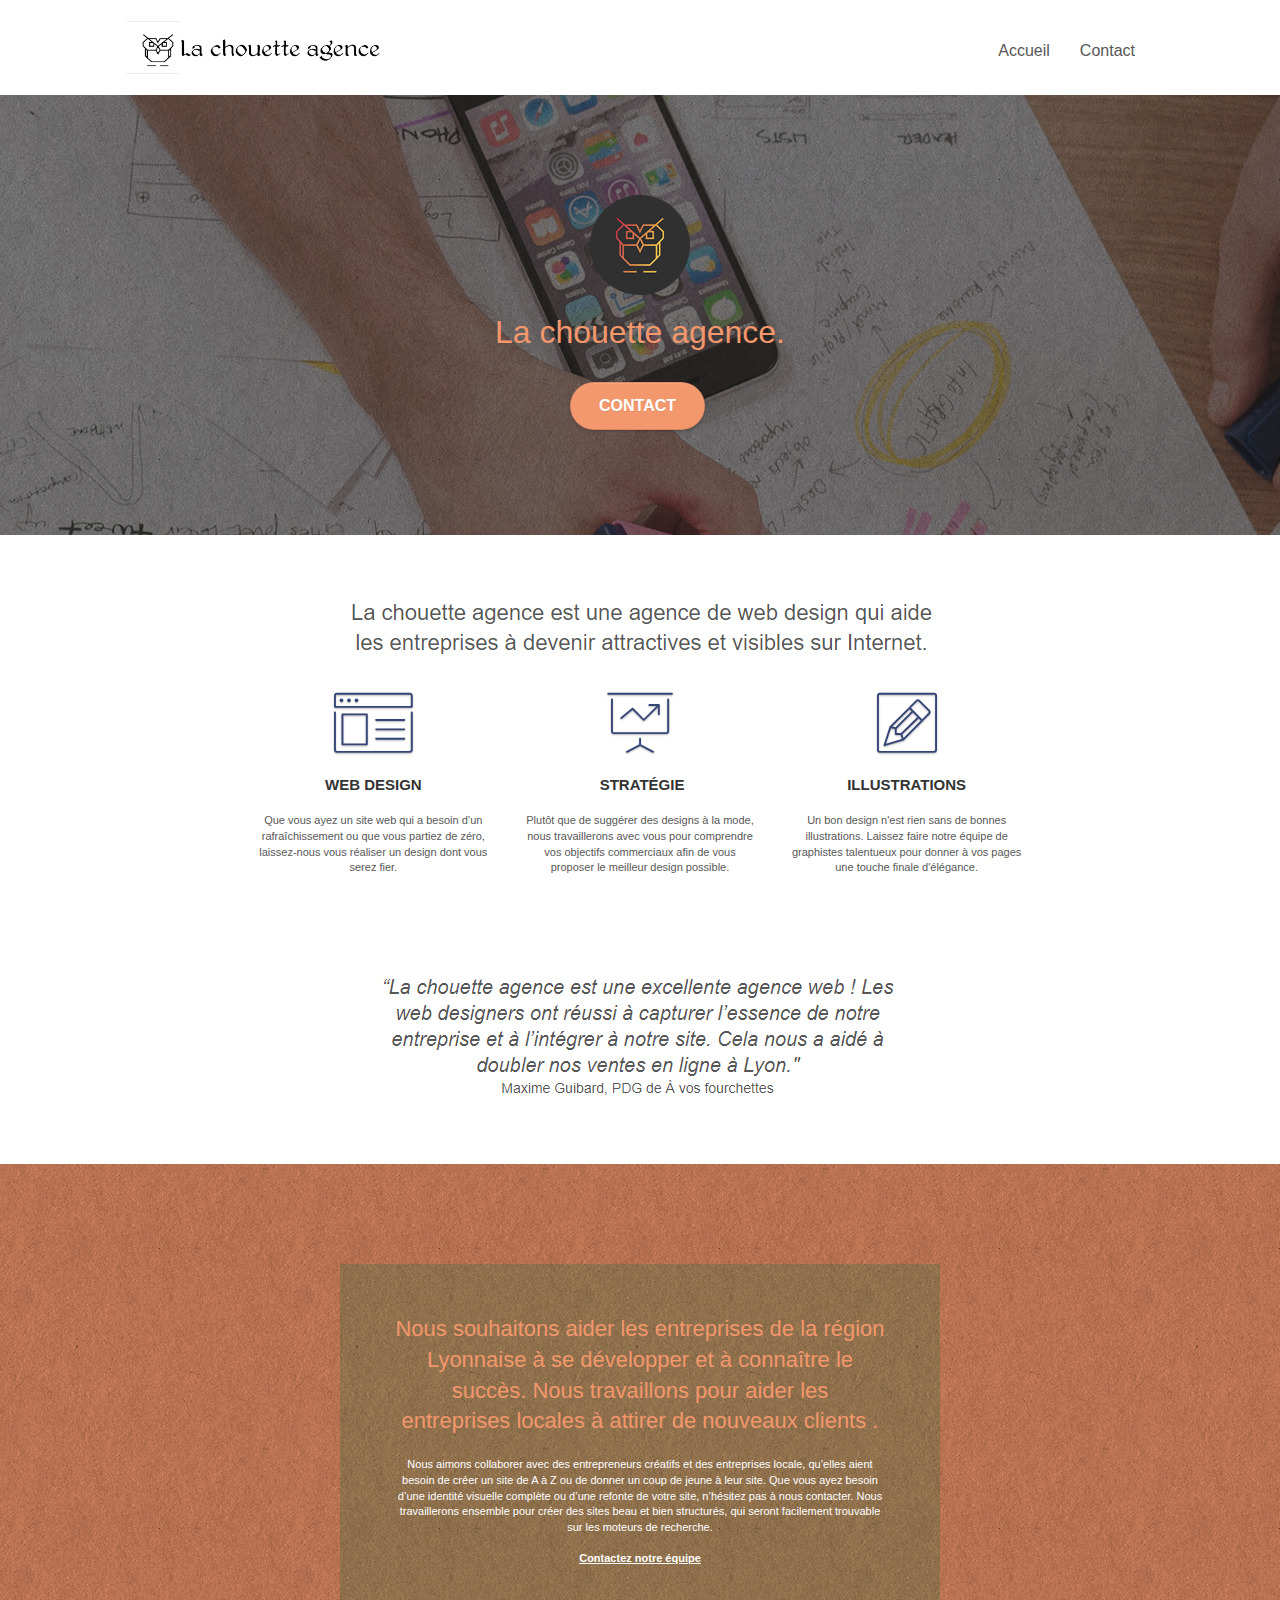
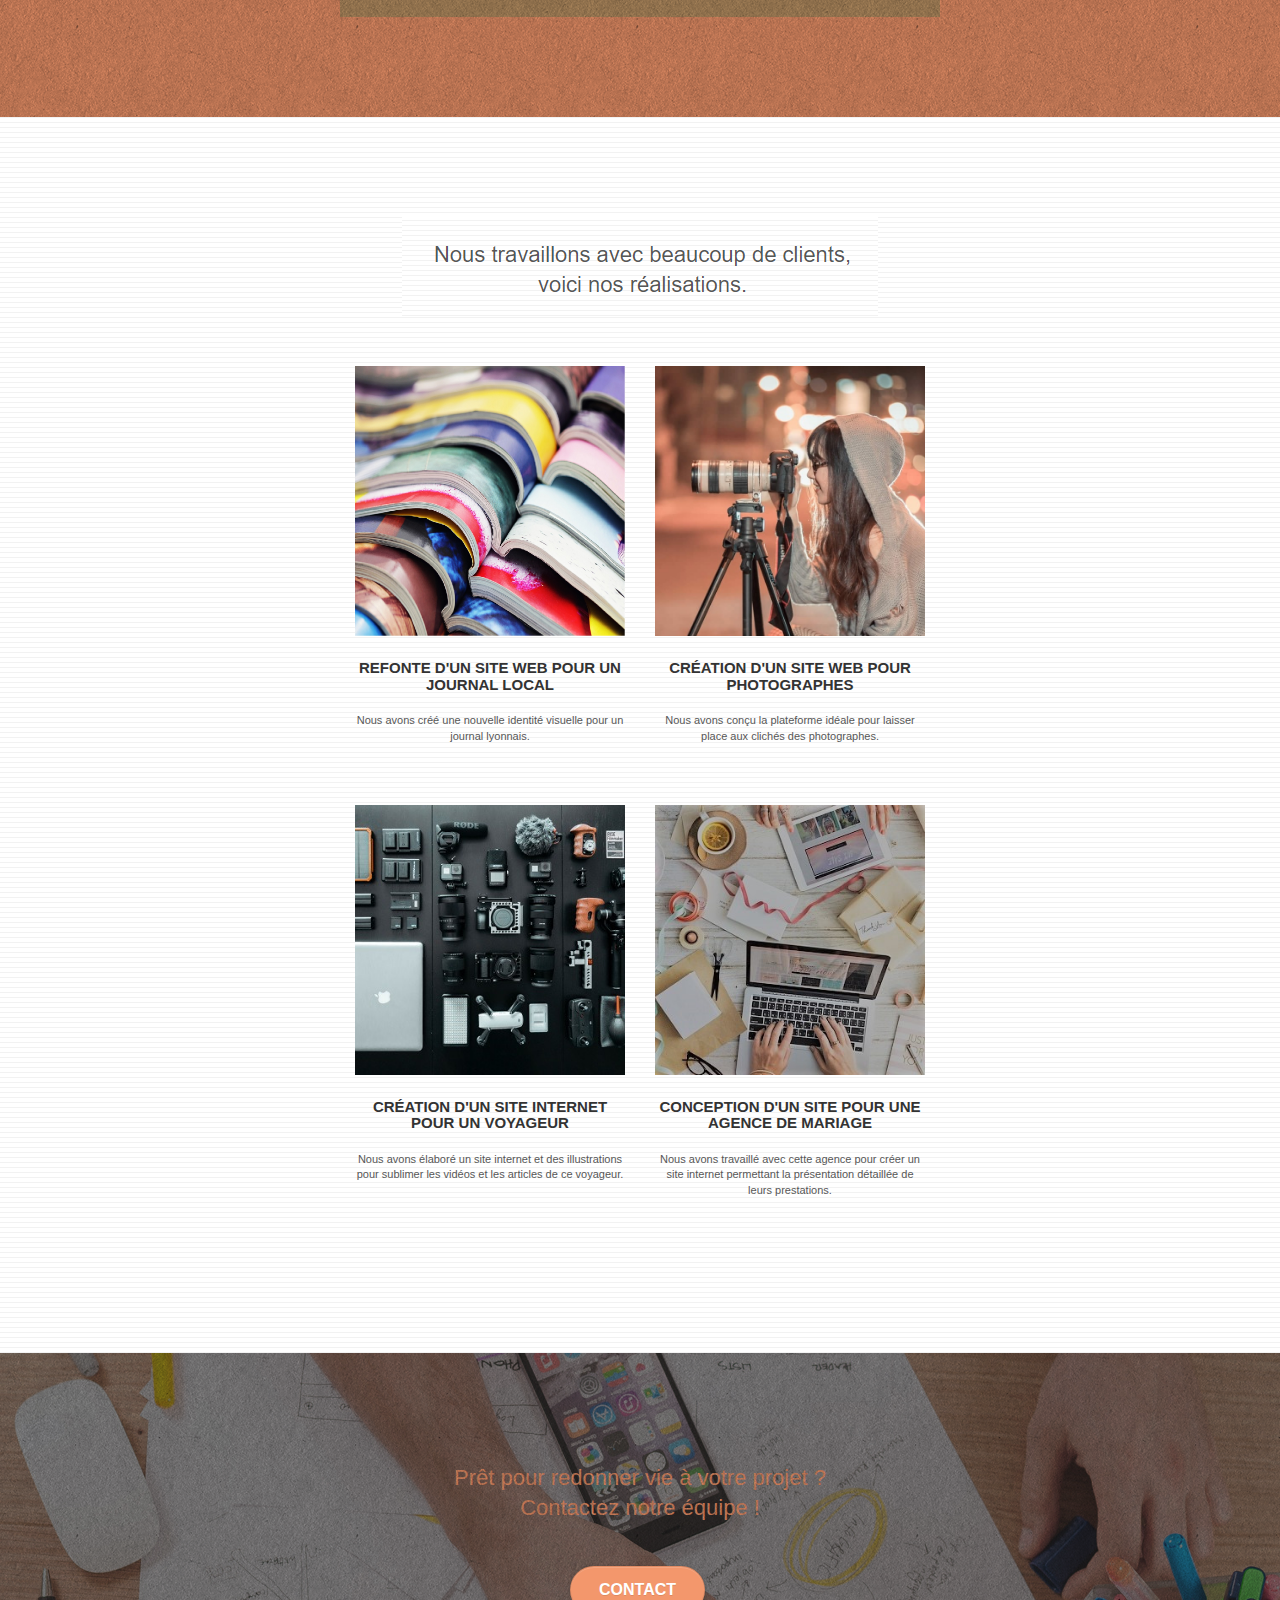
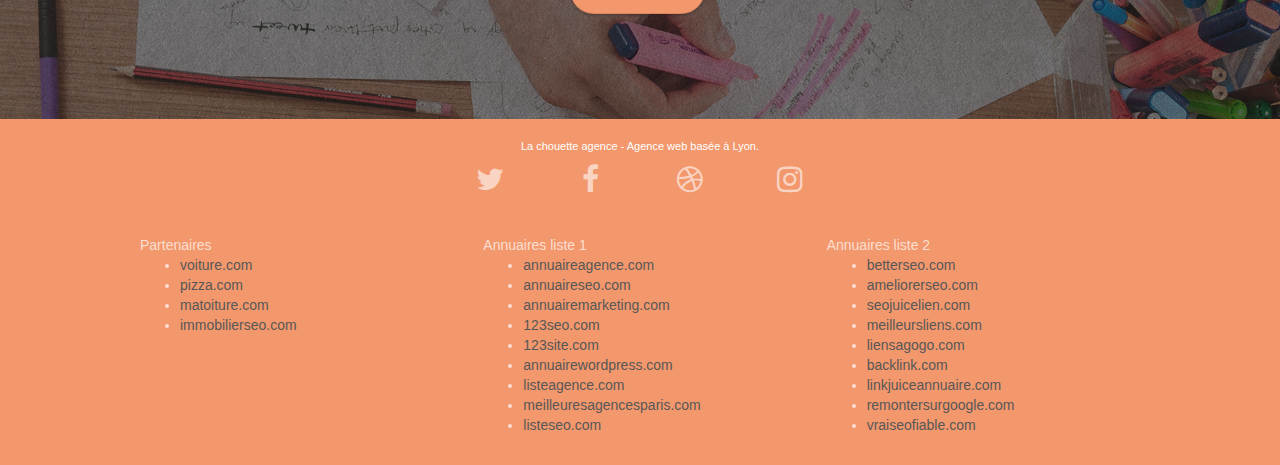
<file: index.html>
<!doctype html>
<html lang="fr">
<head>
    <meta charset="utf-8">
    <meta name="keywords" content="seo, google, site web, site internet, agence design paris, agence design, agence design,agence design,agence design,agence design,agence design,agence design,agence design,agence design">
    <meta name="description" content="La chouette agence est une agence de web design qui aide les entreprises à devenir attractives et visibles sur internet">
    <meta name="viewport" content="width=device-width, initial-scale=1.0, viewport-fit=cover">
    <link rel="shortcut icon" type="image/png" href="favicon.jpg">
    
	<link rel="stylesheet" type="text/css" href="./css/bootstrap.css">
	<link rel="stylesheet" type="text/css" href="style.css">
	<link rel="stylesheet" type="text/css" href="./css/font-awesome.css">
	<link rel="stylesheet" type="text/css" href="./css/et-line.css">
	
    
	<script src="./js/jquery-2.1.0.js"></script>
	<script src="./js/bootstrap.js"></script>
	<script src="./js/blocs.js"></script>
	<script src="./js/jquery.touchSwipe.js" defer></script>
	<script src="./js/gmaps.js"></script>

    <title>La chouette agence</title>

    
<!-- Analytics -->
 
<!-- Analytics END -->
    
</head>
<body>
<!-- Principal conteneur -->
<div class="page-container">
    
<!-- bloc-0 -->
<div class="bloc bgc-white l-bloc " id="bloc-0">
	<div class="container bloc-sm">

		<nav class="navbar row">
			<div class="navbar-header">
				<div class="keywords" style="color:#cccccc;font-size:1px;">Agence web à paris, stratégie web, web design, illustrations, design de site web, site web, web, internet, site internet, site</div>
				<a class="navbar-brand" href="index.html"><img src="img/la-chouette-agence.png" alt="paris web design logo agence web meilleure agence" height="40" /></a>
				<div class="keywords" style="color:#cccccc;font-size:1px;">Agence web à paris, stratégie web, web design, illustrations, design de site web, site web, web, internet, site internet, site</div>
				<button id="nav-toggle" type="button" class="ui-navbar-toggle navbar-toggle" data-toggle="collapse" data-target=".navbar-1">
					<span class="sr-only">Toggle navigation</span><span class="icon-bar"></span><span class="icon-bar"></span><span class="icon-bar"></span>
				</button>
			</div>
			<div class="collapse navbar-collapse navbar-1 special-dropdown-nav">
				<ul class="site-navigation nav navbar-nav">
					<li>
						<a href="index.html">Accueil</a>
					</li>
					<li>
					</li>
					<li>
						<a href="contact.html">Contact</a>
					</li>
				</ul>
			</div>
		</nav>
	</div>
</div>
<!-- bloc-0 END -->

<!-- bloc-1-presentation -->
<div class="bloc bgc-dark-slate-blue bg-banniere d-bloc bg-t-edge bloc-bg-texture texture-paper b-parallax" id="bloc-1-hero">
	<div class="container bloc-lg">
		<div class="row tight-width-whitespace">
			<div class="col-sm-12">
				<img src="img/logo.png" class="center-block image-resize-mode" width="100" alt="La chouette agence, agence web paris, création logo paris" />
				<h1 class="text-center hero-bloc-text tc-white ">
					La chouette agence.
				</h1>
				<div class="text-center">
					<a href="contact.html" class="btn btn-lg btn-clean btn-rd cta-hero btn-atomic-tangerine" id="cta-hero">Contact</a>
				</div>
			</div>
		</div>
	</div>
</div>
<!-- bloc-1-presentation END -->

<!-- bloc-2-services -->
<div class="bloc bgc-white l-bloc" id="bloc-2-services">
	<div class="container bloc-md">
		<div class="row">
			<div class="col-sm-12 text-center">
				<img alt="agence web, agence web paris, web design paris, stratégie web" src="img/title.png" />
			</div>
		</div>
		<div class="row voffset-lg med-width-whitespace">
			<div class="col-sm-4">
				<div class="text-center">
					<span class="et-icon-browser sm-shadow icon-dark-slate-blue icons icon-lg"></span>
				</div>
				<h3 class="mg-md text-center">
					Web design
				</h3>
				<p class="text-center ">
					Que vous ayez un site web qui a besoin d&rsquo;un rafraîchissement ou que vous partiez de zéro, laissez-nous vous réaliser un design dont vous serez fier.
				</p>
			</div>
			<div class="col-sm-4">
				<div class="text-center">
					<span class="et-icon-presentation sm-shadow icon-dark-slate-blue icons icon-lg"></span>
				</div>
				<h3 class="mg-md text-center">
					&nbsp;Stratégie
				</h3>
				<p class="text-center ">
					Plutôt que de suggérer des designs à la mode, nous travaillerons avec vous pour comprendre vos objectifs commerciaux afin de vous proposer le meilleur design possible.<br>
				</p>
			</div>
			<div class="col-sm-4">
				<div class="text-center">
					<span class="et-icon-edit sm-shadow icon-dark-slate-blue icons icon-lg"></span>
				</div>
				<h3 class="mg-md text-center">
					Illustrations
				</h3>
				<p class="text-center ">
					Un bon design n'est rien sans de bonnes illustrations. Laissez faire notre équipe de graphistes talentueux pour donner à vos pages une touche finale d'élégance.
				</p>
			</div>
		</div>
		<div class="row voffset-lg voffset">
			<div class="col-xs-12 col-md-8 col-md-offset-2 text-center">
				<img alt="agence web, agence web paris, web design paris, stratégie web" src="img/citation.png" />

			</div>
		</div>
	</div>
</div>
<!-- bloc-2-services END -->

<!-- bloc-3-what-i-do -->
<div class="bloc tc-white bgc-atomic-tangerine bg-presentation d-bloc bloc-bg-texture texture-paper b-parallax" id="bloc-3-what-i-do">
	<div class="container bloc-lg">
		<div class="row tight-width-whitespace black-background">
			<div class="col-sm-12">
				<h2 class="mg-md text-center tc-white">
					Nous souhaitons aider les entreprises de la région Lyonnaise à se développer et à connaître le succès. Nous travaillons pour aider les entreprises locales à attirer de nouveaux clients .<br>
				</h2>
				<p class="text-center white">
					Nous aimons collaborer avec des entrepreneurs créatifs et des entreprises locale, qu’elles aient besoin de créer un site de A à Z ou de donner un coup de jeune à leur site. Que vous ayez besoin d’une identité visuelle complète ou d’une refonte de votre site, n’hésitez pas à nous contacter. Nous travaillerons ensemble pour créer des sites beau et bien structurés, qui seront facilement trouvable sur les moteurs de recherche. <br><br><a class="ltc-white bold-link" href="contact.html">Contactez notre équipe</a><br>
				</p>
			</div>
		</div>
	</div>
</div>
<!-- bloc-3-what-i-do END -->

<!-- bloc-4-portfolio -->
<div class="bloc bgc-white bg-lines-h2-bg bg-repeat l-bloc" id="bloc-4-portfolio">
	<div class="container bloc-lg">
		<div class="row">
			<div class="col-sm-12 text-center">
				<img alt="agence web, agence web paris, web design paris, stratégie web" src="img/title2.png" />
			</div>
		</div>
		<div class="row tight-width-whitespace portfolio-row">
			<div class="col-sm-6">
				<a href="#" data-lightbox="img/1.jpg" data-gallery-id="gallery-1" data-caption="Refonte d'un site web pour un journal local" data-frame="snapshot-lb"><img src="img/1.jpg" alt="paris web design logo agence web meilleure agence et refonte site web journal" class="img-responsive portfolio-thumb" /></a>
				<h3 class="mg-md text-center">
					Refonte d'un site web pour un journal local
				</h3>
				<p class="text-center">
					Nous avons créé une nouvelle identité visuelle pour un journal lyonnais.
				</p>
			</div>
			<div class="col-sm-6">
				<a href="#" data-lightbox="img/2.jpg" data-gallery-id="gallery-1" data-caption="Création d'un site web pour photographes" data-frame="snapshot-lb"><img src="img/2.jpg" class="img-responsive portfolio-thumb" alt="paris web design logo agence web meilleure agence, Création d'un site web pour photographes" /></a>
				<h3 class="mg-md text-center">
					Création d'un site web pour photographes
				</h3>
				<p class="text-center">
					Nous avons conçu la plateforme idéale pour laisser place aux clichés des photographes.
				</p>
			</div>
		</div>
		<div class="row tight-width-whitespace portfolio-row">
			<div class="col-sm-6">
				<a href="#" data-lightbox="img/3.jpg" data-gallery-id="gallery-1" data-caption="Création d'un site internet pour un voyageur" data-frame="snapshot-lb"><img src="img/3.jpg" class="img-responsive portfolio-thumb" alt="paris web design logo agence web meilleure agence, Création d'un site web pour voyageur"/></a>
				<h3 class="mg-md text-center">
					Création d'un site internet pour un voyageur
				</h3>
				<p class="text-center">
					Nous avons élaboré un site internet et des illustrations pour sublimer les vidéos et les articles de ce voyageur.
				</p>
			</div>
			<div class="col-sm-6">
				<a href="#" data-lightbox="img/4.jpg" data-gallery-id="gallery-1" data-caption="Conception d'un site pour une agence de mariage" data-frame="snapshot-lb"><img src="img/4.jpg" class="img-responsive portfolio-thumb" alt="paris web design logo agence web meilleure agence, Création d'un site web pour agence de mariage" /></a>
				<h3 class="mg-md text-center">
					Conception d'un site pour une agence de mariage
				</h3>
				<p class="text-center">
					Nous avons travaillé avec cette agence pour créer un site internet permettant la présentation détaillée de leurs prestations.
				</p>
			</div>
		</div>
	</div>
</div>
<!-- bloc-4-portfolio END -->

<!-- bloc-5-cta -->
<div class="bloc bgc-dark-slate-blue bg-banniere d-bloc bloc-bg-texture texture-paper" id="bloc-5-cta">
	<div class="container bloc-lg">
		<div class="row">
			<h2 class="mg-md text-center tc-white">
				Prêt pour redonner vie à votre projet ?<br>Contactez notre équipe !
			</h2>
			<div class="col-sm-12 text-center">
				<a href="contact.html" class="btn btn-atomic-tangerine btn-clean btn-rd btn-lg cta-hero">Contact</a>
			</div>
		</div>
	</div>
</div>
<!-- bloc-5-cta END -->

<!-- Footer - bloc-8 -->
<div class="bloc bgc-atomic-tangerine d-bloc" id="bloc-8">
	<div class="container bloc-sm">
		<div class="row">
			<div class="col-sm-12">
				<p class="text-center white">
					La chouette agence - Agence web basée à Lyon.<br>
				</p>
				<div class="row row-no-gutters social">
					<div class="col-sm-3">
						<div class="text-center">
							<a class="social" href="index.html"><span class="fa fa-twitter icon-md"></span></a>
						</div>
					</div>
					<div class="col-sm-3">
						<div class="text-center">
							<a class="social" href="index.html"><span class="fa fa-facebook icon-md"></span></a>
						</div>
					</div>
					<div class="col-sm-3">
						<div class="text-center">
							<a class="social" href="index.html"><span class="fa fa-dribbble icon-md"></span></a>
						</div>
					</div>
					<div class="col-sm-3">
						<div class="text-center">
							<a class="social" href="index.html"><span class="fa fa-instagram icon-md"></span></a>
						</div>
					</div>
					<div class="keywords" style="color:#F3976C;">Agence web à paris, stratégie web, web design, illustrations, design de site web, site web, web, internet, site internet, site</div>
				</div>
				<div class="row">
					<div class="col-sm-4">
						Partenaires
							<ul>
								<li><a href="voiture.com">voiture.com</a></li>
								<li><a href="pizza.com">pizza.com</a></li>
								<li><a href="matoiture.com">matoiture.com</a></li>
								<li><a href="immobilierseo.com">immobilierseo.com</a></li>
							</ul>		
					</div>
					<div class="col-sm-4">
						Annuaires liste 1
						<ul>
							<li><a href="annuaireagence.com">annuaireagence.com</a></li>
							<li><a href="annuaireseo.com">annuaireseo.com</a></li>
							<li><a href="annuairemarketing.com">annuairemarketing.com</a></li>
							<li><a href="123seoture.com">123seo.com</a></li>
							<li><a href="123site.com">123site.com</a></li>
							<li><a href="annuairewordpress.com">annuairewordpress.com</a></li>
							<li><a href="listeagence.com">listeagence.com</a></li>
							<li><a href="meilleuresagencesparis.com">meilleuresagencesparis.com</a></li>
							<li><a href="listeseo.com">listeseo.com</a></li>
						</ul>
					</div>
					<div class="col-sm-4">
						Annuaires liste 2
						<ul>
							<li><a href="betterseo.com">betterseo.com</a></li>
							<li><a href="ameliorerseo.com">ameliorerseo.com</a></li>
							<li><a href="seojuicelien.com">seojuicelien.com</a></li>
							<li><a href="meilleursliens.com">meilleursliens.com</a></li>
							<li><a href="liensagogo.com">liensagogo.com</a></li>
							<li><a href="backlink.com">backlink.com</a></li>
							<li><a href="linkjuiceannuaire.com">linkjuiceannuaire.com</a></li>
							<li><a href="remontersurgoogle.com">remontersurgoogle.com</a></li>
							<li><a href="vraiseofiable.com">vraiseofiable.com</a></li>
						</ul>
					</div>
				</div>
			</div>
		</div>
	</div>
</div>
<!-- Footer - bloc-8 END -->

</div>
<!-- Principal conteneur END -->
    

</body>

</html>
</file>
<file: style.css>
body {
    margin: 0;
    padding: 0;
    background: #FFF;
    overflow-x: hidden;
    -webkit-font-smoothing: antialiased;
    -moz-osx-font-smoothing: grayscale;
}

.image-resize-mode
{
    width: 100px;
    height: 100px;
}
a,
button {
    transition: all .3s ease-in-out;
    outline: none!important;
}

a:hover {
    text-decoration: none;
    cursor: pointer;
}

#page-loading-blocs-notifaction {
    position: fixed;
    top: 0;
    bottom: 0;
    width: 100%;
    z-index: 100000;
    background: #FFFFFF url("img/pageload-spinner.gif") no-repeat center center;
}

.bloc {
    width: 100%;
    clear: both;
    background: 50% 50% no-repeat;
    padding: 0 50px;
    -webkit-background-size: cover;
    -moz-background-size: cover;
    -o-background-size: cover;
    background-size: cover;
    position: relative;
}

.bloc .container {
    padding-left: 0;
    padding-right: 0;
}

.bloc-lg {
    padding: 100px 50px;
}

.bloc-md {
    padding: 50px;
}

.bloc-sm {
    padding: 20px 50px;
}

.bg-center,
.bg-l-edge,
.bg-r-edge,
.bg-t-edge,
.bg-b-edge,
.bg-tl-edge,
.bg-bl-edge,
.bg-tr-edge,
.bg-br-edge,
.bg-repeat {
    -webkit-background-size: auto!important;
    -moz-background-size: auto!important;
    -o-background-size: auto!important;
    background-size: auto!important;
}

.bg-repeat {
    background: repeat;
}

.bg-t-edge {
    background: top no-repeat;
}

.bloc-bg-texture::before {
    content: "";
    background-size: 2px 2px;
    position: absolute;
    top: 0;
    bottom: 0;
    left: 0;
    right: 0;
}

.texture-paper::before {
    background: url("img/texture-paper.png");
    background-size: 280px 280px;
}

.b-parallax {
    background-attachment: fixed;
}

.d-bloc {
    color: rgba(255, 255, 255, .7);
}

.d-bloc button:hover {
    color: rgba(255, 255, 255, .9);
}

.d-bloc .icon-round,
.d-bloc .icon-square,
.d-bloc .icon-rounded,
.d-bloc .icon-semi-rounded-a,
.d-bloc .icon-semi-rounded-b {
    border-color: rgba(255, 255, 255, .9);
}

.d-bloc .divider-h span {
    border-color: rgba(255, 255, 255, .2);
}

.d-bloc .a-btn,
.d-bloc .navbar a,
.d-bloc .navbar-brand,
.d-bloc a .icon-sm,
.d-bloc a .icon-md,
.d-bloc a .icon-lg,
.d-bloc a .icon-xl,
.d-bloc h1 a,
.d-bloc h2 a,
.d-bloc h3 a,
.d-bloc h4 a,
.d-bloc h5 a,
.d-bloc h6 a,
.d-bloc p a {
    color: rgba(255, 255, 255, .6);
}

.d-bloc .a-btn:hover,
.d-bloc .navbar a:hover,
.d-bloc .navbar-brand:hover,
.d-bloc a:hover .icon-sm,
.d-bloc a:hover .icon-md,
.d-bloc a:hover .icon-lg,
.d-bloc a:hover .icon-xl,
.d-bloc h1 a:hover,
.d-bloc h2 a:hover,
.d-bloc h3 a:hover,
.d-bloc h4 a:hover,
.d-bloc h5 a:hover,
.d-bloc h6 a:hover,
.d-bloc p a:hover {
    color: rgba(255, 255, 255, 1);
}

.d-bloc .navbar-toggle .icon-bar {
    background: rgba(255, 255, 255, 1);
}

.d-bloc .btn-wire,
.d-bloc .btn-wire:hover {
    color: rgba(255, 255, 255, 1);
    border-color: rgba(255, 255, 255, 1);
}

.d-bloc .panel {
    color: rgba(0, 0, 0, .5);
}

.d-bloc .panel button:hover {
    color: rgba(0, 0, 0, .7);
}

.d-bloc .panel icon {
    border-color: rgba(0, 0, 0, .7);
}

.d-bloc .panel .divider-h span {
    border-color: rgba(0, 0, 0, .1);
}

.d-bloc .panel .a-btn {
    color: rgba(0, 0, 0, .6);
}

.d-bloc .panel .a-btn:hover {
    color: rgba(0, 0, 0, 1);
}

.d-bloc .panel .btn-wire,
.d-bloc .panel .btn-wire:hover {
    color: rgba(0, 0, 0, .7);
    border-color: rgba(0, 0, 0, .3);
}

.d-bloc .panel,
.l-bloc {
    color: rgba(0, 0, 0, .5);
}

.d-bloc .panel button:hover,
.l-bloc button:hover {
    color: rgba(0, 0, 0, .7);
}

.l-bloc .icon-round,
.l-bloc .icon-square,
.l-bloc .icon-rounded,
.l-bloc .icon-semi-rounded-a,
.l-bloc .icon-semi-rounded-b {
    border-color: rgba(0, 0, 0, .7);
}

.d-bloc .panel .divider-h span,
.l-bloc .divider-h span {
    border-color: rgba(0, 0, 0, .1);
}

.d-bloc .panel .a-btn,
.l-bloc .a-btn,
.l-bloc .navbar a,
.l-bloc .navbar-brand,
.l-bloc a .icon-sm,
.l-bloc a .icon-md,
.l-bloc a .icon-lg,
.l-bloc a .icon-xl,
.l-bloc h1 a,
.l-bloc h2 a,
.l-bloc h3 a,
.l-bloc h4 a,
.l-bloc h5 a,
.l-bloc h6 a,
.l-bloc p a {
    color: rgba(0, 0, 0, .6);
}

.d-bloc .panel .a-btn:hover,
.l-bloc .a-btn:hover,
.l-bloc .navbar a:hover,
.l-bloc .navbar-brand:hover,
.l-bloc a:hover .icon-sm,
.l-bloc a:hover .icon-md,
.l-bloc a:hover .icon-lg,
.l-bloc a:hover .icon-xl,
.l-bloc h1 a:hover,
.l-bloc h2 a:hover,
.l-bloc h3 a:hover,
.l-bloc h4 a:hover,
.l-bloc h5 a:hover,
.l-bloc h6 a:hover,
.l-bloc p a:hover {
    color: rgba(0, 0, 0, 1);
}

.l-bloc .navbar-toggle .icon-bar {
    color: rgba(0, 0, 0, .6);
}

.d-bloc .panel .btn-wire,
.d-bloc .panel .btn-wire:hover,
.l-bloc .btn-wire,
.l-bloc .btn-wire:hover {
    color: rgba(0, 0, 0, .7);
    border-color: rgba(0, 0, 0, .3);
}

.voffset {
    margin-top: 30px;
}

.voffset-lg {
    margin-top: 80px;
}

.row-no-gutters {
    margin-right: 0;
    margin-left: 0;
}

.row.row-no-gutters > [class^="col-"],
.row.row-no-gutters > [class*=" col-"] {
    padding-right: 0;
    padding-left: 0;
}

#bloc-1-hero h1 {
    font-size: 32px;
}

.navbar {
    margin-bottom: 0;
    z-index: 1;
}

.navbar-brand {
    height: auto;
    padding: 3px 15px;
    font-size: 25px;
    font-weight: normal;
    font-weight: 600;
    line-height: 44px;
}

.navbar-brand img {
    height: 40px;
    margin: 0 5px 0 0;
    display: inline;
    width: 240px;
}

.navbar-brand img[src$=svg] {
    min-width: 100px;
}

.nav-center .navbar-brand img {
    margin: 0;
}

.navbar .nav {
    padding-top: 2px;
    margin-right: -16px;
    float: right;
    z-index: 1;
}

.nav > li {
    float: left;
    margin-top: 4px;
    font-size: 16px;
}

.navbar-nav .open .dropdown-menu > li > a {
    text-align: inherit;
}

.nav > li a:hover,
.nav > li a:focus {
    background: transparent;
}

.navbar-toggle {
    margin: 10px 10px 0 0;
    border: 0px;
}

.navbar-toggle:hover {
    background: transparent!important;
}

.navbar-toggle .icon-bar {
    background-color: rgba(0, 0, 0, .5);
    width: 26px;
}

.nav-invert .navbar .nav {
    float: left;
}

.nav-invert .navbar-header,
.nav-invert .navbar-brand {
    float: right;
    position: relative;
    z-index: 2;
}

@media (min-width: 768px) {
    .site-navigation {
        position: absolute;
        top: 50%;
        right: 20px;
        transform: translate(0, -50%);
        -webkit-transform: translateY(-50%);
    }
    .nav > li .dropdown-menu a,
    .nav > li .dropdown-menu a:hover {
        color: #484848;
    }
    .nav-invert .site-navigation {
        left: 0;
        right: 0;
    }
    .nav-center {
        text-align: center;
    }
    .nav-center .navbar-header {
        width: 100%;
    }
    .nav-center .navbar-header,
    .nav-center .navbar-brand,
    .nav-center .nav > li {
        float: none;
        display: inline-block;
    }
    .nav-center .site-navigation {
        position: relative;
        width: 100%;
        right: 0;
        margin-right: 0px;
        margin-top: 20px;
    }
    .nav-center.mini-nav .navbar-toggle {
        float: none;
        margin: 10px auto 0;
    }
}

.nav > li > .dropdown a {
    background: none!important;
    display: block;
    padding: 14px 15px;
}

nav .caret {
    margin: 0 5px;
}

.dropdown-menu .dropdown-menu {
    top: -8px;
    left: 100%;
}

.dropdown-menu .dropmenu-flow-right {
    top: 100%;
    left: 0;
    margin-left: -1px;
    border-top-left-radius: 0;
    border-top-right-radius: 0;
}

.dropdown-menu .dropdown span {
    border: 4px solid black;
    border-top-color: transparent;
    border-right-color: transparent;
    border-bottom-color: transparent;
    margin: 6px -5px 0 0!important;
    float: right;
}

.mg-md {
    margin-top: 10px;
    margin-bottom: 20px;
}

.mg-lg {
    margin-top: 10px;
    margin-bottom: 40px;
}

.btn {
    margin: 0 5px 5px 0;
}

.btn.pull-right {
    margin: 0 0 5px 5px;
}

.btn-d,
.btn-d:hover,
.btn-d:focus {
    color: #FFF;
    background: rgba(0, 0, 0, .3);
}

button {
    outline: none!important;
}

.btn-rd {
    border-radius: 40px;
}

.btn-clean {
    border: 1px solid rgba(0, 0, 0, .08);
    border-bottom-color: rgba(0, 0, 0, .1);
    text-shadow: 0 1px 0 rgba(0, 0, 1, .1);
    box-shadow: 0 1px 3px rgba(0, 0, 1, .25), inset 0 1px 0 0 rgba(255, 255, 255, .15);
}

.icon-md {
    font-size: 30px!important;
}

.icon-lg {
    font-size: 60px!important;
}

.sm-shadow {
    text-shadow: 0 1px 2px rgba(0, 0, 0, .3);
}

.panel-sq,
.panel-sq .panel-heading,
.panel-sq .panel-footer {
    border-radius: 0;
}

.panel-rd {
    border-radius: 30px;
}

.panel-rd .panel-heading {
    border-radius: 29px 29px 0 0;
}

.panel-rd .panel-footer {
    border-radius: 0 0 29px 29px;
}

.form-control {
    border-color: rgba(0, 0, 0, .1);
    box-shadow: none;
}

.scrollToTop {
    width: 40px;
    height: 40px;
    position: fixed;
    bottom: 20px;
    right: 20px;
    opacity: 0;
    z-index: 500;
    transition: all .3s ease-in-out;
}

.scrollToTop span {
    margin-top: 6px;
}

.showScrollTop {
    font-size: 14px;
    opacity: 1;
}

a[data-lightbox] {
    position: relative;
    display: block;
    text-align: center;
}

a[data-lightbox]:hover::before {
    content: "+";
    font-family: "HelveticaNeue-Light", "Helvetica Neue Light", "Helvetica Neue", Helvetica, Arial;
    font-size: 32px;
    width: 50px;
    height: 50px;
    margin-left: -25px;
    border-radius: 50%;
    background: rgba(0, 0, 0, .6);
    color: #FFF;
    font-weight: 100;
    z-index: 1;
    position: absolute;
    top: 50%;
    transform: translateY(-50%);
    -webkit-transform: translateY(-50%);
}

a[data-lightbox]:hover img {
    opacity: 0.6;
    -webkit-animation-fill-mode: none;
    animation-fill-mode: none;
}

#lightbox-modal {
    display: flex;
    align-items: center;
}

#lightbox-modal .modal-dialog {
    width: 90%;
    max-width: 900px;
    margin: 0 auto 0;
}

#lightbox-modal .modal-dialog img {
    max-height: 90vh;
    margin: 0 auto;
}

.lightbox-caption {
    padding: 20px;
    color: #FFF;
    background: rgba(0, 0, 0, .5);
    position: absolute;
    left: 15px;
    right: 15px;
    bottom: 5px;
}

.close-lightbox {
    color: #FFF;
    font-size: 30px;
    position: absolute;
    top: 20px;
    right: 20px;
    z-index: 20;
    background: rgba(0, 0, 0, .5);
    border: none;
    line-height: 30px;
    padding: 0 9px 5px;
    opacity: 0.3;
}

.close-lightbox:hover,
.next-lightbox:hover,
.prev-lightbox:hover {
    opacity: 1.0;
    color: #FFF;
}

.next-lightbox,
.prev-lightbox {
    font-size: 20px;
    color: rgba(255, 255, 255, .9);
    background: rgba(0, 0, 0, .5);
    transition: all .2s ease-in-out;
    position: absolute;
    top: 45%;
    z-index: 1;
    opacity: 0.4;
}

.next-lightbox {
    padding: 6px 8px 1px 13px;
    right: 25px;
}

.prev-lightbox {
    padding: 6px 13px 1px 10px;
    left: 25px;
}

.snapshot-lb .modal-body {
    padding-bottom: 45px;
}

.snapshot-lb .lightbox-caption {
    padding: 0;
    color: rgba(0, 0, 0, .5);
    background: none;
}

h1,
h2,
h3,
h4,
h5,
h6,
p,
label,
.btn,
a {
    font-family: "helvetica";
    font-weight: 400;
    color: #575757!important;
}

.container {
    max-width: 1000px;
}

.hero-bloc-text {
    font-size: 38px;
}

.hero-bloc-text-sub {
    font-size: 36px;
}

.statement-bloc-text {
    line-height: 26px;
    font-style: italic;
    font-size: 20px;
    text-align: center;
    font-weight: lighter;
    max-width: 520px;
    margin: auto auto auto auto;
}

p {
    font-size: 11px;
}

.tight-width-whitespace {
    max-width: 600px;
    margin: auto auto auto auto;
}

.h1 {
    font-size: 20px;
    font-family: "Open Sans";
}

.cta-hero {
    margin-top: 22px;
    color: #FFFFFF!important;
    text-transform: uppercase;
    padding: 12px 28px 12px 28px;
    font-size: 16px;
    font-weight: 700;
}

.social {
    max-width: 400px;
    margin: auto auto auto auto;
}

h2 {
    font-size: 22px;
    line-height: 1.4em;
}

h3 {
    font-size: 15px;
    text-transform: uppercase;
    font-weight: 700;
    color: #333333!important;
}

.med-width-whitespace {
    max-width: 800px;
    margin: auto auto auto auto;
    box-shadow: 0px 0px 0px #000000;
}

h1 {
    color: #333333!important;
}

h4 {
    color: #333333!important;
}

.icons {
    margin-bottom: 14px;
    margin-top: 24px;
}

.white {
    color: #FFFFFF!important;
}

.portfolio-thumb {
    margin-bottom: 24px;
    height: 270px;
    width: 270px;
}

.portfolio-row {
    margin-bottom: 44px;
    margin-top: 50px;
}

.avatar {
    box-shadow: 0px 4px 9px rgba(0, 0, 0, 0.3);
}

.black-background {
    background-color: rgba(165, 147, 99, 0.7);
    padding: 40px 40px 40px 40px;
}

.bold-link {
    font-weight: 900;
    text-decoration: underline!important;
}

.bgc-white {
    background-color: #FFFFFF;
}

.bgc-dark-slate-blue {
    background-color: #364577;
}

.bgc-atomic-tangerine {
    background-color: #F3976C;
}

.tc-white {
    color: #F3976C!important;
}

.btn-atomic-tangerine {
    background: #F3976C;
    color: #FFFFFF!important;
}

.btn-atomic-tangerine:hover {
    background: #c27956!important;
    color: #FFFFFF!important;
}

.ltc-white {
    color: #FFFFFF!important;
}

.ltc-white:hover {
    color: #cccccc!important;
}

.ltc-atomic-tangerine {
    color: #F3976C!important;
}

.ltc-atomic-tangerine:hover {
    color: #c27956!important;
}

.icon-dark-slate-blue {
    color: #364577!important;
    border-color: #364577!important;
}

.bg-dots-bg {
    background-image: url("img/dots-bg.png");
}

.bg-lines-h2-bg {
    background-image: url("img/lines-h2-bg.png");
}

.bg-banniere {
    background-image: url("img/la-chouette-agence-banniere.jpg");
}

.bg-presentation {
    background-image: url("img/image-de-presentation.jpg");
}

@media (max-width: 1024px) {
    .bloc {
        padding-left: 20px;
        padding-right: 20px;
    }
    .bloc.full-width-bloc,
    .bloc-tile-2.full-width-bloc .container,
    .bloc-tile-3.full-width-bloc .container,
    .bloc-tile-4.full-width-bloc .container {
        padding-left: 0;
        padding-right: 0;
    }
}

@media (max-width: 992px) and (min-width: 768px) {
    .navbar .nav {
        max-width: 80%
    }
    .nav-center.navbar .nav {
        max-width: 100%
    }
}

@media only screen and (min-device-width: 768px) and (max-device-width: 1024px) and (orientation: landscape) {
    .b-parallax {
        background-attachment: scroll;
    }
}

@media only screen and (min-device-width: 1024px) and (max-device-width: 1366px) and (-webkit-min-device-pixel-ratio: 1.5) {
    .b-parallax {
        background-attachment: scroll;
    }
}

@media (max-width: 991px) {
    .container {
        width: 100%;
    }
    .b-parallax {
        background-attachment: scroll;
    }
    .page-container,
    #hero-bloc {
        overflow-x: hidden;
        position: relative;
    }
    .bloc {
        padding-left: constant(safe-area-inset-left);
        padding-right: constant(safe-area-inset-right);
    }
    .bloc-group,
    .bloc-group .bloc {
        display: block;
        width: 100%;
    }
    .bloc-fill-screen .fill-bloc-top-edge,
    .bloc-fill-screen .fill-bloc-bottom-edge {
        padding: 0 20px;
        padding-left: constant(safe-area-inset-left);
        padding-right: constant(safe-area-inset-right);
    }
}

@media (max-width: 767px) {
    .page-container {
        overflow-x: hidden;
        position: relative;
    }
    h1,
    h2,
    h3,
    h4,
    h5,
    h6,
    p,
    #disqus_thread {
        padding-left: 10px!important;
        padding-right: 10px!important;
    }
    .b-parallax {
        background-attachment: scroll;
    }
    .navbar .nav {
        padding-top: 0;
        border-top: 1px solid rgba(0, 0, 0, .2);
        float: none!important;
    }
    .navbar.row {
        margin-left: 0;
        margin-right: 0;
    }
    .site-navigation {
        position: inherit;
        transform: none;
        -webkit-transform: none;
        -ms-transform: none;
    }
    .nav > li {
        margin-top: 0;
        border-bottom: 1px solid rgba(0, 0, 0, .1);
        background: rgba(0, 0, 0, .05);
        text-align: left;
        padding-left: 15px;
        width: 100%;
    }
    .nav > li:hover {
        background: rgba(0, 0, 0, .08);
    }
    .dropdown .dropdown a .caret {
        float: none;
        margin: 5px 0 0 10px!important;
        border: 4px solid black;
        border-bottom-color: transparent;
        border-right-color: transparent;
        border-left-color: transparent;
    }
    #hero-bloc .navbar .nav {
        background: rgba(0, 0, 0, .8);
    }
    #hero-bloc .navbar .nav a {
        color: rgba(255, 255, 255, .6);
    }
    .hero {
        padding: 50px 0;
    }
    .hero-nav {
        left: -1px;
        right: -1px;
    }
    .navbar-collapse {
        padding: 0;
        overflow-x: hidden;
        -webkit-box-shadow: none;
        box-shadow: none;
    }
    .navbar-brand img {
        max-height: 40px;
        width: auto;
    }
    .nav-invert .navbar-header {
        float: none;
        width: 100%;
    }
    .nav-invert .navbar-toggle {
        float: left;
        margin-left: 10px;
    }
    .bloc {
        padding-left: 0;
        padding-right: 0;
    }
    .bloc-xxl,
    .bloc-xl,
    .bloc-lg {
        padding: 40px 0;
    }
    .bloc-sm,
    .bloc-md {
        padding-left: 0;
        padding-right: 0;
    }
    .bloc-tile-2 .container,
    .bloc-tile-3 .container,
    .bloc-tile-4 .container,
    .bloc-fill-screen .fill-bloc-top-edge,
    .bloc-fill-screen .fill-bloc-bottom-edge {
        padding-left: 0;
        padding-right: 0;
    }
    .a-block {
        padding: 0 10px;
    }
    .btn-dwn {
        display: none;
    }
    .voffset {
        margin-top: 5px;
    }
    .voffset-md {
        margin-top: 20px;
    }
    .voffset-lg {
        margin-top: 30px;
    }
    form {
        padding: 5px;
    }
    .close-lightbox {
        display: inline-block;
    }
    .blocsapp-device-iphone5 {
        background-size: 216px 425px;
        padding-top: 60px;
        width: 216px;
        height: 425px;
    }
    .blocsapp-device-iphone5 img {
        width: 180px;
        height: 320px;
    }
}

@media (max-width: 400px) {
    .bloc {
        padding-left: 0;
        padding-right: 0;
    }
}

@media (max-width: 767px) {
    .bloc-mob-center-text {
        text-align: center;
    }
}
</file>
<file: css/et-line.css>
@font-face {
    font-family: et-line;
    src: url(../fonts/et-line.eot);
    src: url(../fonts/et-line.eot?#iefix) format('embedded-opentype'), url(../fonts/et-line.woff) format('woff'), url(../fonts/et-line.ttf) format('truetype'), url(../fonts/et-line.svg#et-line) format('svg');
    font-weight: 400;
    font-style: normal
}

.et-icon-adjustments,
.et-icon-alarmclock,
.et-icon-anchor,
.et-icon-aperture,
.et-icon-attachment,
.et-icon-bargraph,
.et-icon-basket,
.et-icon-beaker,
.et-icon-bike,
.et-icon-book-open,
.et-icon-briefcase,
.et-icon-browser,
.et-icon-calendar,
.et-icon-camera,
.et-icon-caution,
.et-icon-chat,
.et-icon-circle-compass,
.et-icon-clipboard,
.et-icon-clock,
.et-icon-cloud,
.et-icon-compass,
.et-icon-desktop,
.et-icon-dial,
.et-icon-document,
.et-icon-documents,
.et-icon-download,
.et-icon-dribbble,
.et-icon-edit,
.et-icon-envelope,
.et-icon-expand,
.et-icon-facebook,
.et-icon-flag,
.et-icon-focus,
.et-icon-gears,
.et-icon-genius,
.et-icon-gift,
.et-icon-global,
.et-icon-globe,
.et-icon-googleplus,
.et-icon-grid,
.et-icon-happy,
.et-icon-hazardous,
.et-icon-heart,
.et-icon-hotairballoon,
.et-icon-hourglass,
.et-icon-key,
.et-icon-laptop,
.et-icon-layers,
.et-icon-lifesaver,
.et-icon-lightbulb,
.et-icon-linegraph,
.et-icon-linkedin,
.et-icon-lock,
.et-icon-magnifying-glass,
.et-icon-map,
.et-icon-map-pin,
.et-icon-megaphone,
.et-icon-mic,
.et-icon-mobile,
.et-icon-newspaper,
.et-icon-notebook,
.et-icon-paintbrush,
.et-icon-paperclip,
.et-icon-pencil,
.et-icon-phone,
.et-icon-picture,
.et-icon-pictures,
.et-icon-piechart,
.et-icon-presentation,
.et-icon-pricetags,
.et-icon-printer,
.et-icon-profile-female,
.et-icon-profile-male,
.et-icon-puzzle,
.et-icon-quote,
.et-icon-recycle,
.et-icon-refresh,
.et-icon-ribbon,
.et-icon-rss,
.et-icon-sad,
.et-icon-scissors,
.et-icon-scope,
.et-icon-search,
.et-icon-shield,
.et-icon-speedometer,
.et-icon-strategy,
.et-icon-streetsign,
.et-icon-tablet,
.et-icon-target,
.et-icon-telescope,
.et-icon-toolbox,
.et-icon-tools,
.et-icon-tools-2,
.et-icon-trophy,
.et-icon-tumblr,
.et-icon-twitter,
.et-icon-upload,
.et-icon-video,
.et-icon-wallet,
.et-icon-wine {
    font-family: et-line;
    speak: none;
    font-style: normal;
    font-weight: 400;
    font-variant: normal;
    text-transform: none;
    line-height: 1;
    -webkit-font-smoothing: antialiased;
    -moz-osx-font-smoothing: grayscale;
    display: inline-block
}

.et-icon-mobile:before {
    content: "\e000"
}

.et-icon-laptop:before {
    content: "\e001"
}

.et-icon-desktop:before {
    content: "\e002"
}

.et-icon-tablet:before {
    content: "\e003"
}

.et-icon-phone:before {
    content: "\e004"
}

.et-icon-document:before {
    content: "\e005"
}

.et-icon-documents:before {
    content: "\e006"
}

.et-icon-search:before {
    content: "\e007"
}

.et-icon-clipboard:before {
    content: "\e008"
}

.et-icon-newspaper:before {
    content: "\e009"
}

.et-icon-notebook:before {
    content: "\e00a"
}

.et-icon-book-open:before {
    content: "\e00b"
}

.et-icon-browser:before {
    content: "\e00c"
}

.et-icon-calendar:before {
    content: "\e00d"
}

.et-icon-presentation:before {
    content: "\e00e"
}

.et-icon-picture:before {
    content: "\e00f"
}

.et-icon-pictures:before {
    content: "\e010"
}

.et-icon-video:before {
    content: "\e011"
}

.et-icon-camera:before {
    content: "\e012"
}

.et-icon-printer:before {
    content: "\e013"
}

.et-icon-toolbox:before {
    content: "\e014"
}

.et-icon-briefcase:before {
    content: "\e015"
}

.et-icon-wallet:before {
    content: "\e016"
}

.et-icon-gift:before {
    content: "\e017"
}

.et-icon-bargraph:before {
    content: "\e018"
}

.et-icon-grid:before {
    content: "\e019"
}

.et-icon-expand:before {
    content: "\e01a"
}

.et-icon-focus:before {
    content: "\e01b"
}

.et-icon-edit:before {
    content: "\e01c"
}

.et-icon-adjustments:before {
    content: "\e01d"
}

.et-icon-ribbon:before {
    content: "\e01e"
}

.et-icon-hourglass:before {
    content: "\e01f"
}

.et-icon-lock:before {
    content: "\e020"
}

.et-icon-megaphone:before {
    content: "\e021"
}

.et-icon-shield:before {
    content: "\e022"
}

.et-icon-trophy:before {
    content: "\e023"
}

.et-icon-flag:before {
    content: "\e024"
}

.et-icon-map:before {
    content: "\e025"
}

.et-icon-puzzle:before {
    content: "\e026"
}

.et-icon-basket:before {
    content: "\e027"
}

.et-icon-envelope:before {
    content: "\e028"
}

.et-icon-streetsign:before {
    content: "\e029"
}

.et-icon-telescope:before {
    content: "\e02a"
}

.et-icon-gears:before {
    content: "\e02b"
}

.et-icon-key:before {
    content: "\e02c"
}

.et-icon-paperclip:before {
    content: "\e02d"
}

.et-icon-attachment:before {
    content: "\e02e"
}

.et-icon-pricetags:before {
    content: "\e02f"
}

.et-icon-lightbulb:before {
    content: "\e030"
}

.et-icon-layers:before {
    content: "\e031"
}

.et-icon-pencil:before {
    content: "\e032"
}

.et-icon-tools:before {
    content: "\e033"
}

.et-icon-tools-2:before {
    content: "\e034"
}

.et-icon-scissors:before {
    content: "\e035"
}

.et-icon-paintbrush:before {
    content: "\e036"
}

.et-icon-magnifying-glass:before {
    content: "\e037"
}

.et-icon-circle-compass:before {
    content: "\e038"
}

.et-icon-linegraph:before {
    content: "\e039"
}

.et-icon-mic:before {
    content: "\e03a"
}

.et-icon-strategy:before {
    content: "\e03b"
}

.et-icon-beaker:before {
    content: "\e03c"
}

.et-icon-caution:before {
    content: "\e03d"
}

.et-icon-recycle:before {
    content: "\e03e"
}

.et-icon-anchor:before {
    content: "\e03f"
}

.et-icon-profile-male:before {
    content: "\e040"
}

.et-icon-profile-female:before {
    content: "\e041"
}

.et-icon-bike:before {
    content: "\e042"
}

.et-icon-wine:before {
    content: "\e043"
}

.et-icon-hotairballoon:before {
    content: "\e044"
}

.et-icon-globe:before {
    content: "\e045"
}

.et-icon-genius:before {
    content: "\e046"
}

.et-icon-map-pin:before {
    content: "\e047"
}

.et-icon-dial:before {
    content: "\e048"
}

.et-icon-chat:before {
    content: "\e049"
}

.et-icon-heart:before {
    content: "\e04a"
}

.et-icon-cloud:before {
    content: "\e04b"
}

.et-icon-upload:before {
    content: "\e04c"
}

.et-icon-download:before {
    content: "\e04d"
}

.et-icon-target:before {
    content: "\e04e"
}

.et-icon-hazardous:before {
    content: "\e04f"
}

.et-icon-piechart:before {
    content: "\e050"
}

.et-icon-speedometer:before {
    content: "\e051"
}

.et-icon-global:before {
    content: "\e052"
}

.et-icon-compass:before {
    content: "\e053"
}

.et-icon-lifesaver:before {
    content: "\e054"
}

.et-icon-clock:before {
    content: "\e055"
}

.et-icon-aperture:before {
    content: "\e056"
}

.et-icon-quote:before {
    content: "\e057"
}

.et-icon-scope:before {
    content: "\e058"
}

.et-icon-alarmclock:before {
    content: "\e059"
}

.et-icon-refresh:before {
    content: "\e05a"
}

.et-icon-happy:before {
    content: "\e05b"
}

.et-icon-sad:before {
    content: "\e05c"
}

.et-icon-facebook:before {
    content: "\e05d"
}

.et-icon-twitter:before {
    content: "\e05e"
}

.et-icon-googleplus:before {
    content: "\e05f"
}

.et-icon-rss:before {
    content: "\e060"
}

.et-icon-tumblr:before {
    content: "\e061"
}

.et-icon-linkedin:before {
    content: "\e062"
}

.et-icon-dribbble:before {
    content: "\e063"
}
</file>
